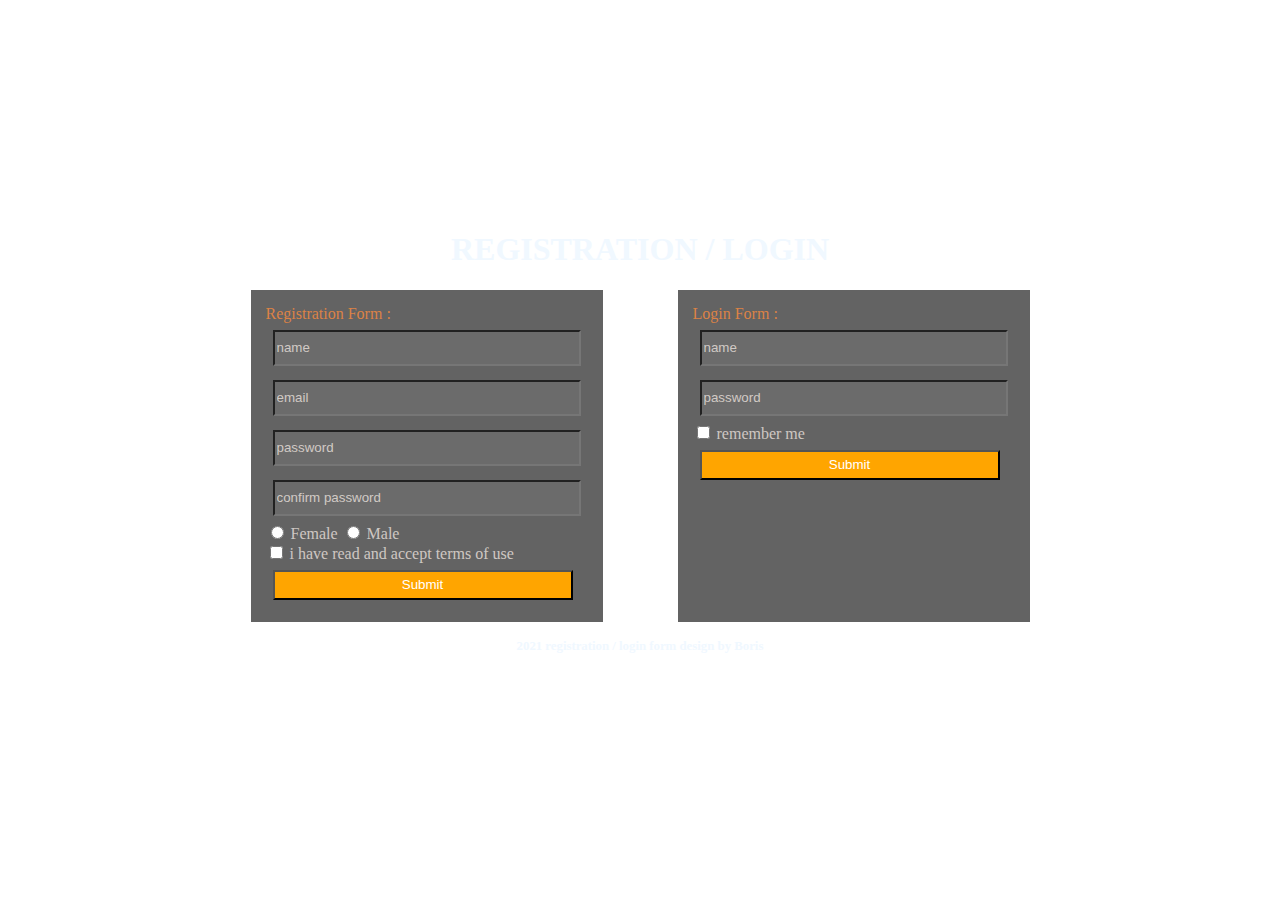
<file: index.html>
<!DOCTYPE html>
<html lang="en">
    <head>
        <meta charset="UTF-8" />
        <meta http-equiv="X-UA-Compatible" content="IE=edge" />
        <meta name="viewport" content="width=device-width, initial-scale=1.0" />
        <title>form</title>
        <style>
            html,
            body {
                margin: 0;
                padding: 0;
                width: 100%;
                height: 100%;
                display: flex;
            }
            .main {
                width: 854px;
                height: 480px;
                background-image: url("https://windows10spotlight.com/wp-content/uploads/2017/08/1a325e33fe933b10cb572715fc51040d.jpg");
                background-size: cover;
                margin: auto;
                border-radius: 10px;
                /* display: flex; */
            }
            .header h1 {
                color: aliceblue;
                text-transform: uppercase;
            }
            .header {
                /* background-color: rgba(128, 128, 128, 0.3); */
                text-align: center;
            }
            .footer h4 {
                color: aliceblue;
                font-size: 80%;
            }
            .footer {
                /* background-color: rgba(128, 128, 128, 0.3); */
                text-align: center;
            }
            .sing,
            .log {
                background-color: rgba(33, 33, 33, 0.7);
            }
            .sing form,
            .log form {
                margin: 15px;
            }
            .forms {
                justify-content: space-around;
                display: flex;
            }
            .inputs {
                width: 300px;
                height: 30px;
                margin: 7px;
                background-color: rgba(125, 125, 125, 0.3);
            }
            .label,
            ::placeholder {
                color: rgba(255, 245, 238, 0.7);
            }
            input[type=submit]{
                color: white;
                background-color: orange;
            }
        </style>
    </head>
    <body>
        <div class="main">
            <div class="header">
                <h1>registration / login</h1>
            </div>
            <div class="forms">
                <div class="sing">
                    <form action="">
                        <label style="color: #dc8246"
                            >Registration Form :</label
                        >
                        <br />
                        <input class="inputs" type="text" placeholder="name" />
                        <br />
                        <input
                            class="inputs"
                            type="email"
                            placeholder="email"
                        />
                        <br />
                        <input
                            class="inputs"
                            type="password"
                            placeholder="password"
                        />
                        <br />
                        <input
                            class="inputs"
                            type="password"
                            placeholder="confirm password"
                        />
                        <br />
                        <label class="label">
                            <input type="radio" name="gender" />
                            Female
                        </label>
                        <label class="label">
                            <input type="radio" name="gender" />
                            Male
                        </label>
                        <br />
                        <label class="label">
                            <input type="checkbox" />
                            i have read and accept terms of use
                        </label>
                        <br />
                        <input class="inputs" type="submit" />
                    </form>
                </div>
                <div class="log">
                    <form action="">
                        <label style="color: #dc8246">Login Form :</label>
                        <br />
                        <input class="inputs" type="text" placeholder="name" />
                        <br />
                        <input
                            class="inputs"
                            type="password"
                            placeholder="password"
                        />
                        <br />
                        <label class="label">
                            <input type="checkbox" />
                            remember me
                        </label>
                        <br />
                        <input class="inputs" type="submit" />
                    </form>
                </div>
            </div>
            <div class="footer">
                <h4>2021 registration / login form design by Boris</h4>
            </div>
        </div>
    </body>
</html>
</file>
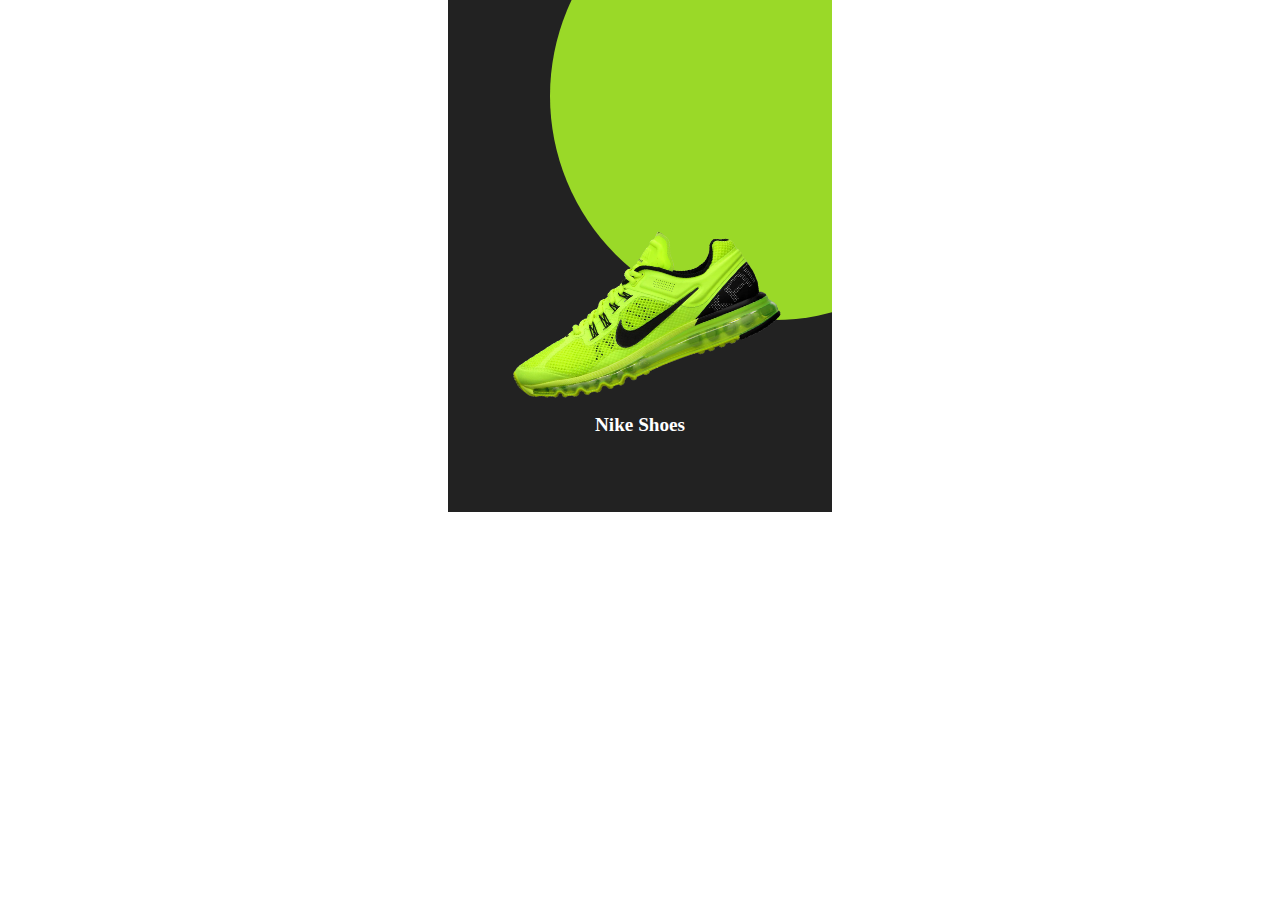
<file: kanachBotas/index.html>
<!DOCTYPE html>
<html lang="en">

<head>
    <meta charset="UTF-8">
    <meta http-equiv="X-UA-Compatible" content="IE=edge">
    <meta name="viewport" content="width=device-width, initial-scale=1.0">
    <link rel="stylesheet" href="style.css">
    <title>Document</title>
</head>

<body>
    
    <div class="main">
        <div class="image" id="image">
            <div class="klor"></div>
            <img class="img" id="img1" src="boots.png" alt="">
            
            <h3 class="Nike">Nike Shoes</h3>
            <div class="info">
                <ul class="sizes">
                    <span>Size:</span>
                    <li id="li1">3</li>
                    <li id="li2">5</li>
                    <li id="li3">7</li>
                    <li id="li4">9</li>
                </ul>
                <div class="colorChoos">
                    <span>Color:</span>
                    <div class="guyner" style="background-color: red;"></div>
                    <div class="guyner" style="background-color: green;"></div>
                    <div class="guyner" style="background-color: blue;"></div>
                </div>
                <div class="submit">
                    <button type="submit">Buy Now</button>
                </div>
            </div>
        </div>
    </div>
    <script src="script.js"></script>
</body>

</html>
</file>
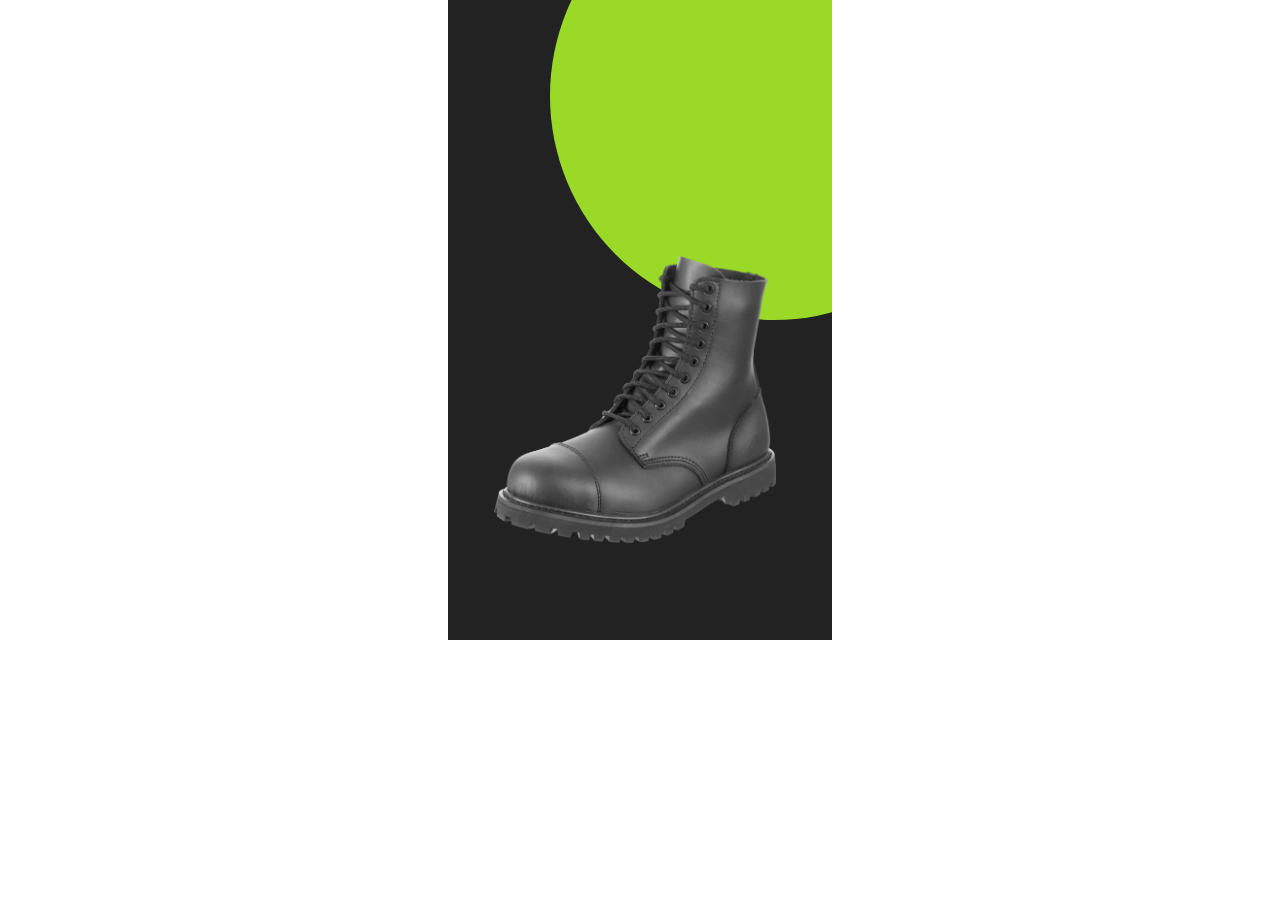
<file: boris/kanachBotas/index.html>
<!DOCTYPE html>
<html lang="en">

<head>
    <meta charset="UTF-8">
    <meta http-equiv="X-UA-Compatible" content="IE=edge">
    <meta name="viewport" content="width=device-width, initial-scale=1.0">
    <link rel="stylesheet" href="style.css">
    <title>Document</title>
</head>

<body>

    <div class="main">
        <div class="image" id="image">
            <div class="klor"></div>
            <img class="img" id="img1" src="boots.png" alt="">
            <div class="info">
                <ul class="sizes">
                    <span>Size:</span>
                    <li id="li1">3</li>
                    <li id="li2">5</li>
                    <li id="li3">7</li>
                    <li id="li4">9</li>
                </ul>
                <div class="sizes">
                    <span>Color:</span>
                    <div class="guyner" style="background-color: red;"></div>
                    <div class="guyner" style="background-color: green;"></div>
                    <div class="guyner" style="background-color: blue;"></div>
                </div>
            </div>
        </div>
    </div>
    <script src="script.js"></script>
</body>

</html>
</file>
<file: kanachBotas/style.css>
@import "./animacia.css";

html,
body {
  margin: 0;
  height: 100%;
}
.main {
  width: 30vw;
  height: 40vw;
  background-color: #222222;
  margin: auto;
  position: relative;
}
.img {
  width: 22vw;
  position: relative;
  left: 3.6vw;
  transform: rotate(-20deg);

  /* transform: scaleX(-1); */
}
.text {
  font-size: 1.5vw;
  color: aliceblue;
}
.image {
  width: 100%;
  height: 100%;
  position: relative;
  overflow: hidden;
}
.info {
  color: #fff;
  width: 19vw;
  position: relative;
  margin: auto;
  /* top: 20vw; */
}
.sizes {
  padding: 0;
  margin: 0;
  font-size: 1.7vw;
}
.sizes li {
  display: inline-block;
  padding: 0.7vw 1vw;
  border: 0.1vw solid;
  border-radius: 5px;
  color: #686865;
}
.sizes li:hover {
  background-color: #a0d727;
}
.klor {
  border-radius: 50%;
  background-color: #9ad928;
  position: absolute;
}
</file>
<file: boris/kanachBotas/style.css>
@import "./animacia.css";

html,
body {
    margin: 0;
    height: 100%;
}
.main {
    width: 30vw;
    height: 50vw;
    background-color: #222222;
    margin: auto;
    position: relative;
}
.img {
    width: 22vw;
    position: relative;
    left: 3.6vw;
}
.text {
    font-size: 1.5vw;
    color: aliceblue;
}
.image {
    width: 100%;
    height: 100%;
    position: relative;
    overflow: hidden;
}
.info {
    color: #fff;
    width: 19vw;
    position: relative;
    left: 3.6vw;
    top: 6vw;
}
.sizes {
    padding: 0;
    margin: 0;
}
.sizes li {
    display: inline-block;
    padding: 0.7vw 1vw;
    border: 0.1vw solid;
    background-color: #fcfbfc;
    color: #686865;
}
.sizes li:hover {
    background-color: #A0D727;
}
.klor {
    border-radius: 50%;
    background-color: #9ad928;
    position: absolute;
}
.guyner{
    width: 1vw;
    height: 1vw;

}
</file>
